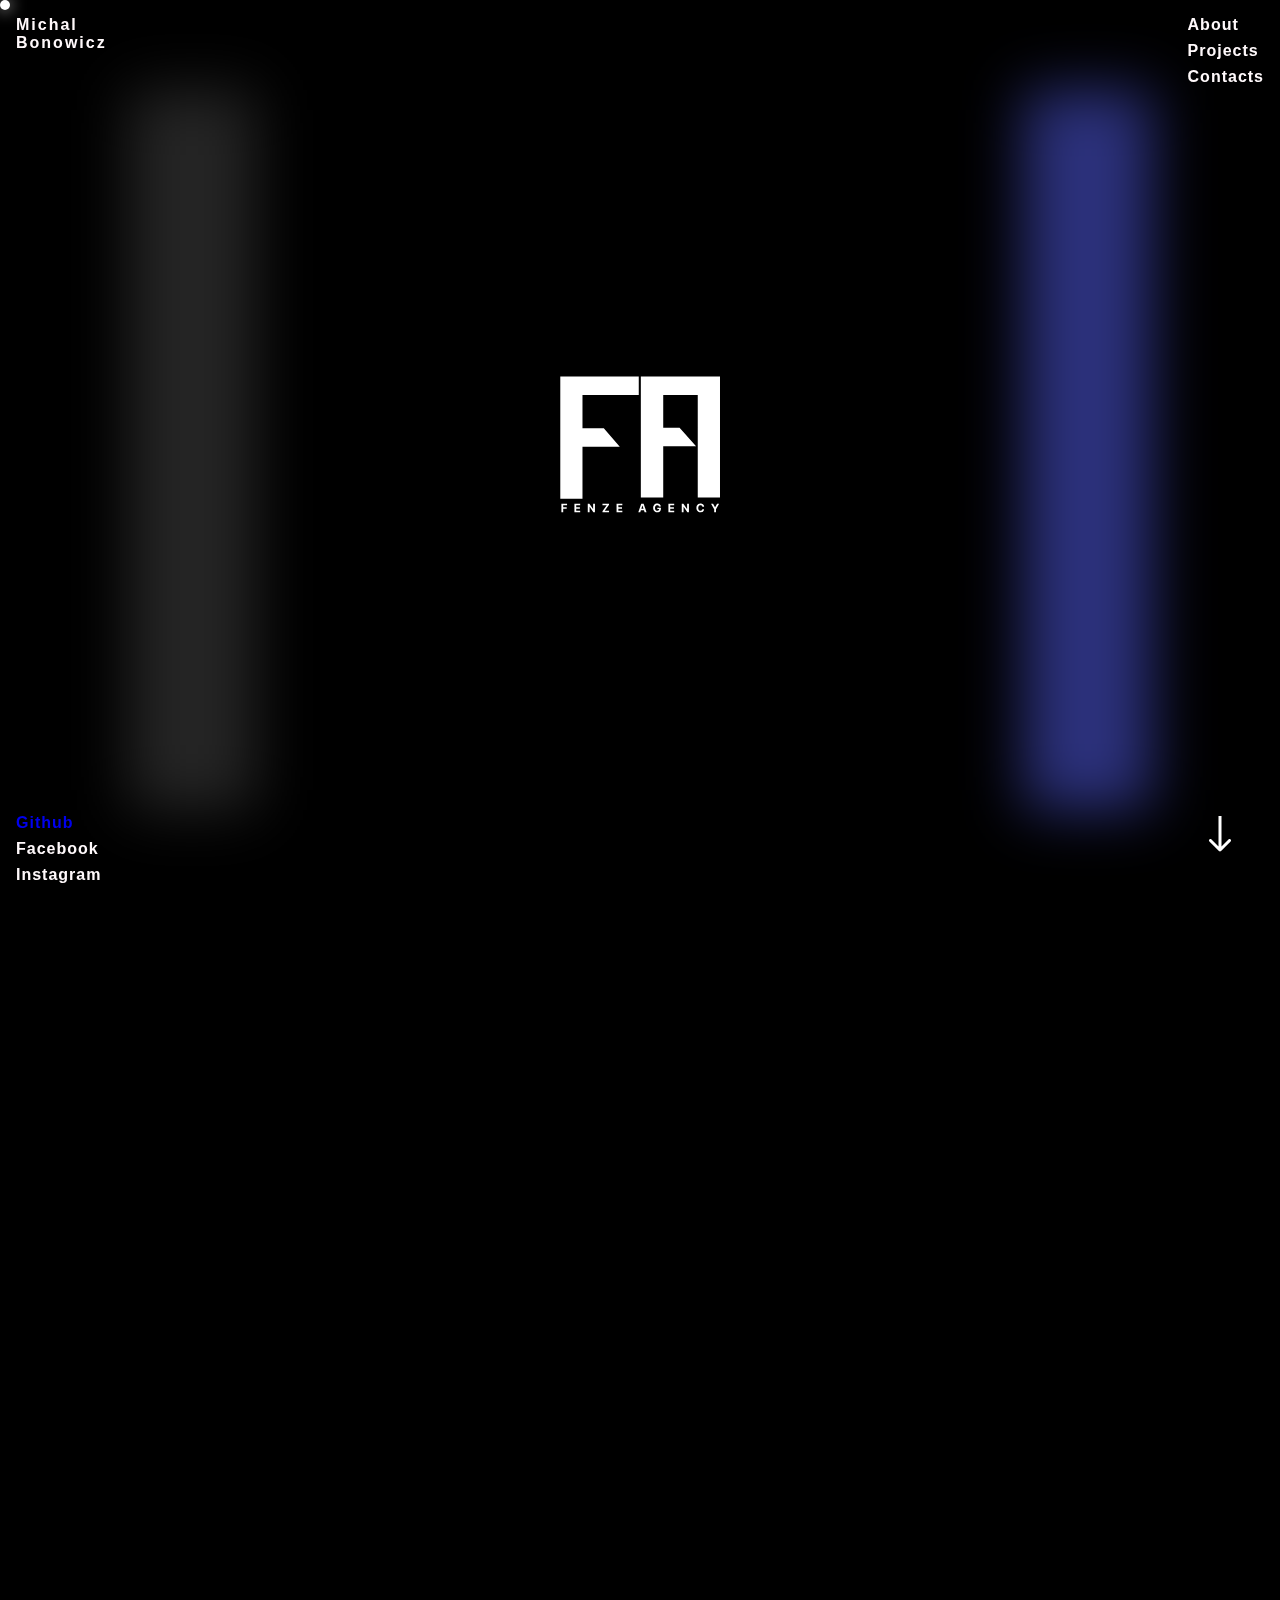
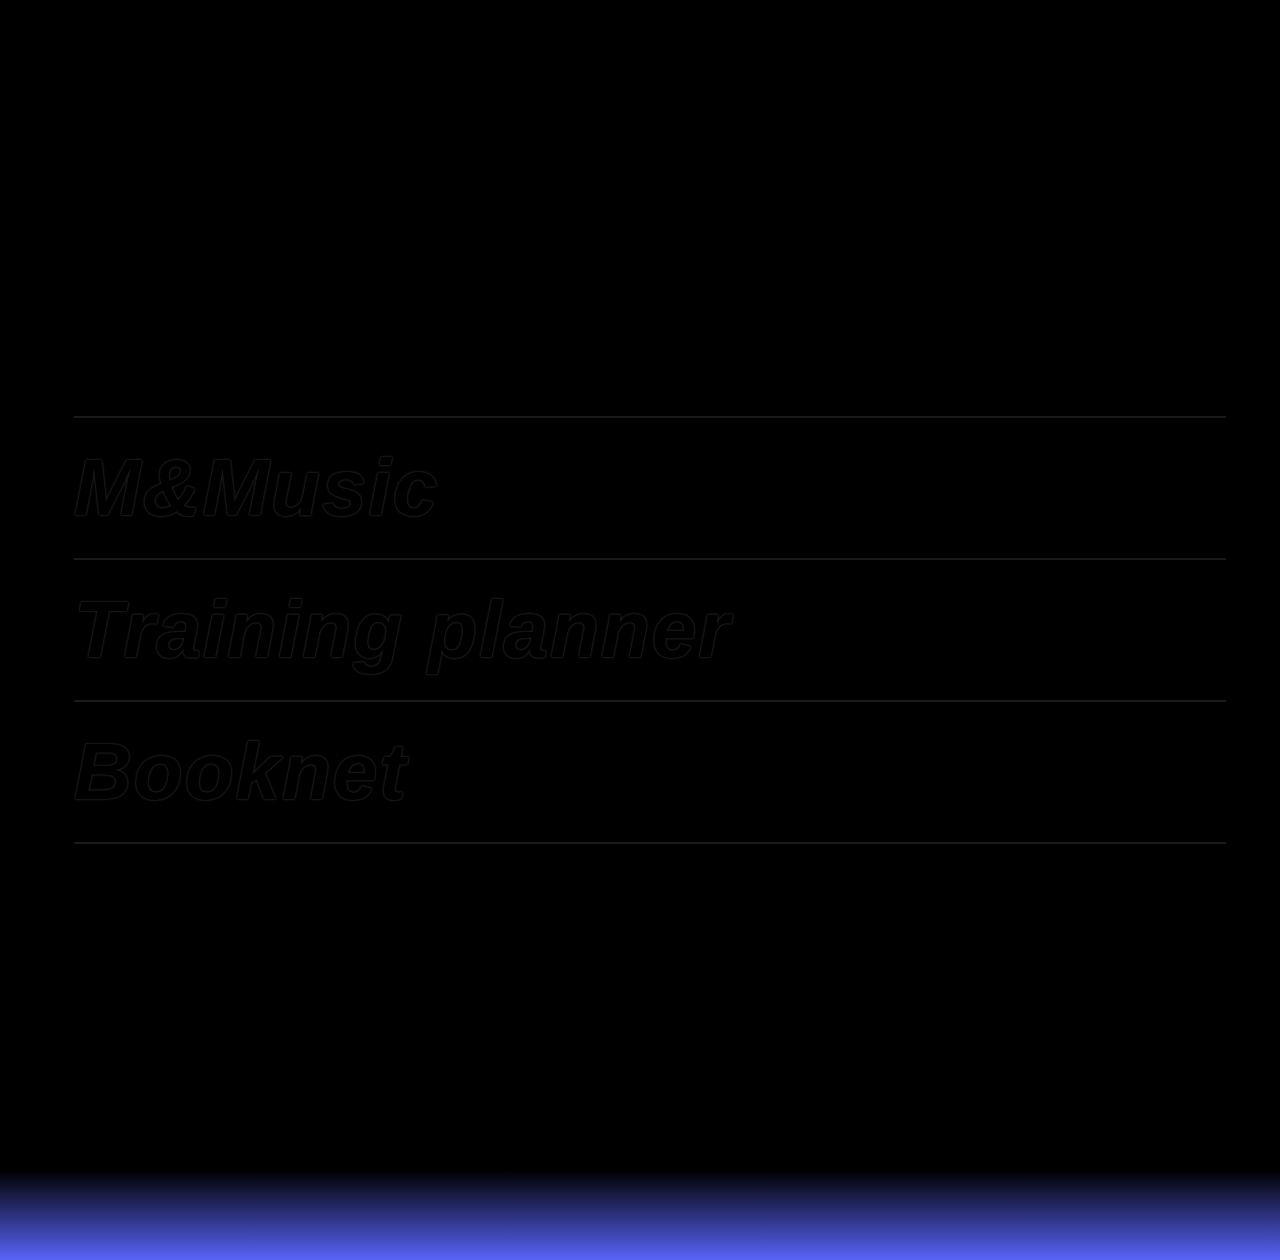
<file: index.html>
<!DOCTYPE html>
<html lang="pl">

<head>
    <meta charset="UTF-8">
    <meta http-equiv="X-UA-Compatible" content="IE=edge">
    <meta name="viewport" content="width=device-width, initial-scale=1.0">
    <link rel="shortcut icon" href="svg/favicon.svg" type="image/x-icon">
    <link rel="stylesheet" href="styles/style.css">
    <link rel="preconnect" href="https://fonts.googleapis.com">
    <link rel="preconnect" href="https://fonts.gstatic.com" crossorigin>
    <script src="scripts/Cursor.js"></script>
    <script src="scripts/script.js" defer></script>
    <title>MBonowicz</title>
</head>

<body>
    <!-- position fixed components -->

    <div class="logoText">
        Michal <br> Bonowicz
    </div>

    <nav class="navigation">
        <ul class="navigation__items">
            <li class="navigation__item">About</li>
            <li class="navigation__item">Projects</li>
            <li class="navigation__item">Contacts</li>
        </ul>
    </nav>

    <div class="socials">
        <ul class="socials__items">
            <li class="socials__item"><a href="https://github.com/michab1332/" target="blank">Github</a></li>
            <li class="socials__item">Facebook</li>
            <li class="socials__item">Instagram</li>
        </ul>
    </div>

    <img class="arrow" src="svg/arrow.svg" alt="arrow">

    <!-- position fixed components -->
    <section class="heroPage">
        <div class="rectangle"></div>
        <div class="rectangle--grey"></div>
        <img class="heroPage__fenzeIcon" src="svg/fenze.svg" alt="fenze icon">
        <div class="heroPage__textWrapper">
            <p class="heroPage__text">
                front-end<br>developer
            </p>
            <p class="heroPage__textMin"><a href="https://agency.fenze.dev/" target="blank">from Fenze Agency</a></p>
        </div>
    </section>

    <section class="about">
        <p class="about__text">
            I’m a front-end developer with over 3 years of coding experience.
            I’m particularly interested in UI/UX design, building websites and back-end development.
        </p>
    </section>

    <section class="projects">
        <ul class="projects__items">
            <li class="projects__item"><a href="https://github.com/michab1332/m-music" target="blank">M&Music</a></li>
            <li class="projects__item"><a href="https://github.com/michab1332/training_plan_app" target="blank">Training
                    planner</a></li>
            <li class="projects__item"><a href="https://github.com/michab1332/booknet" target="blank">Booknet</a></li>
        </ul>
    </section>

    <footer class="contacts">
        <ul class="footer__items">
            <li class="footer__item">Facebook</li>
            <li class="footer__item">Instagram</li>
            <li class="footer__item"><a href="https://github.com/michab1332/" target="blank">Github</a></li>
        </ul>
    </footer>
</body>

</html>
</file>
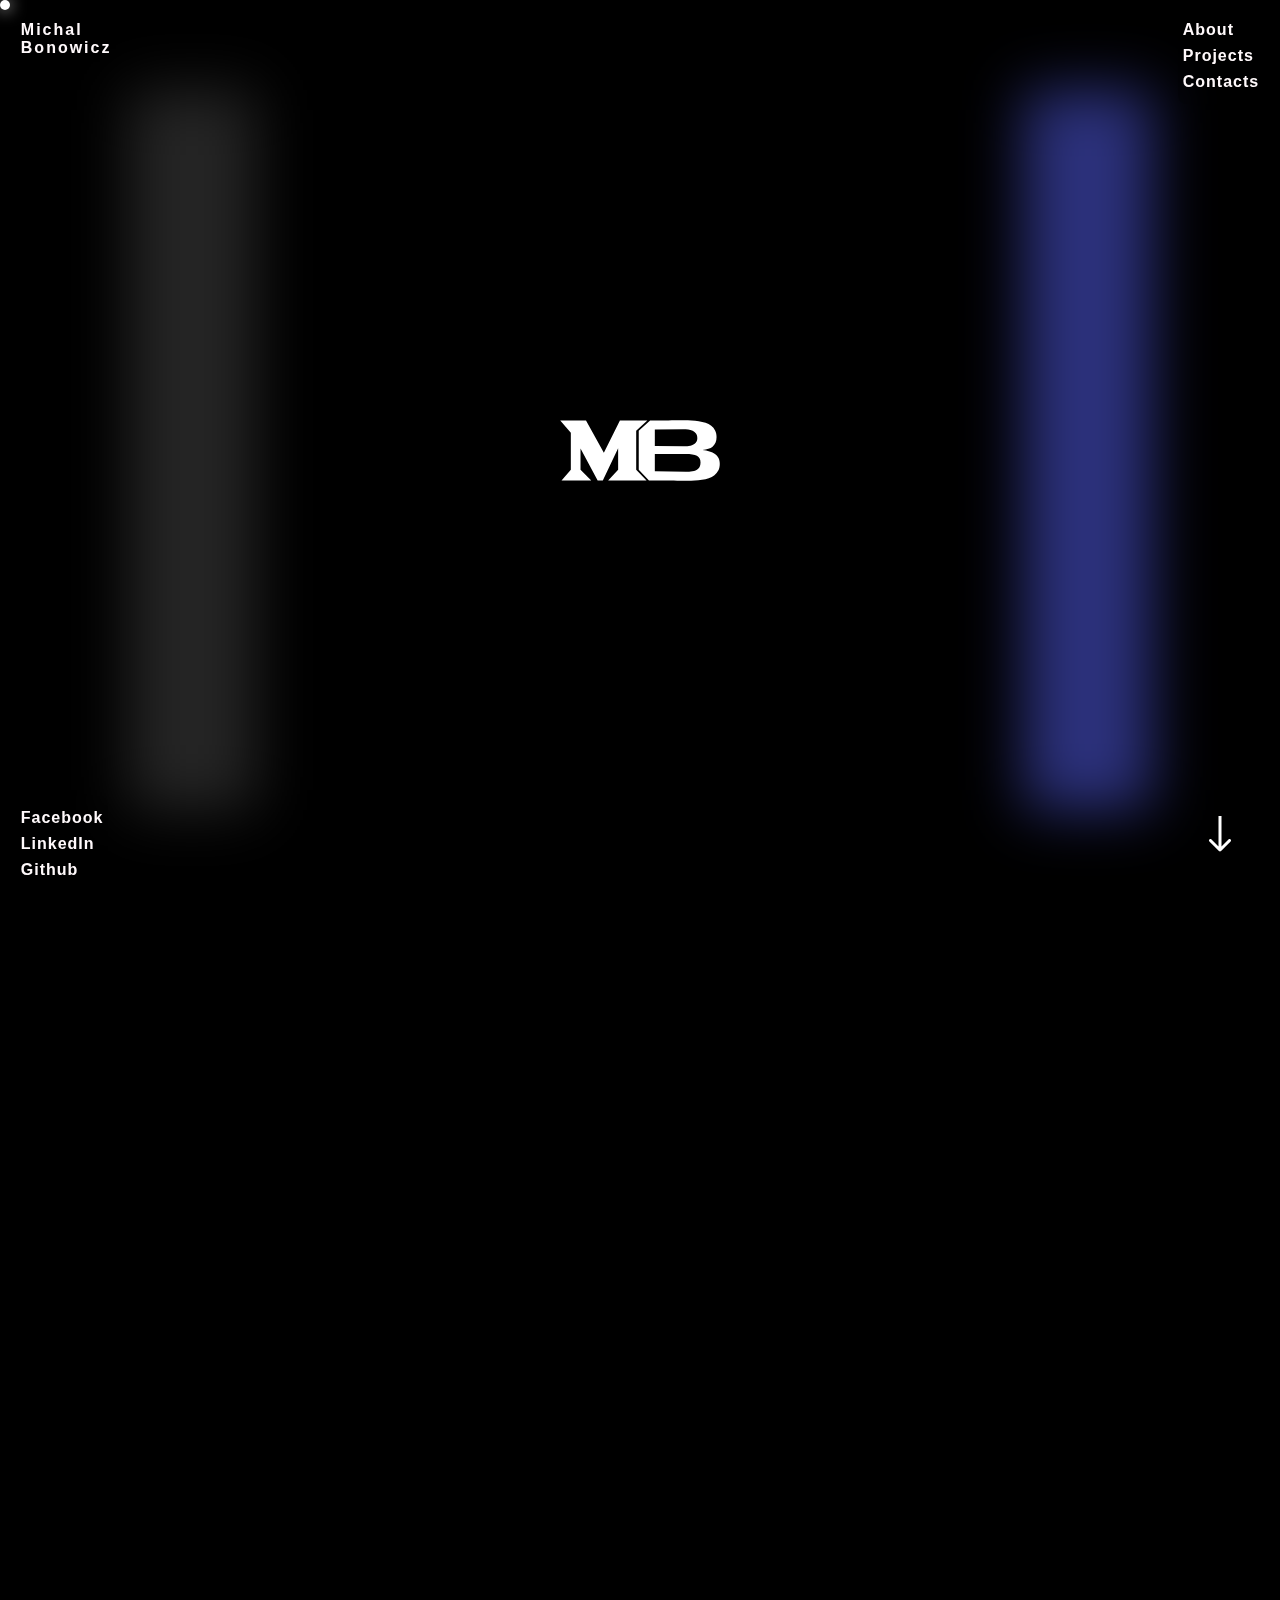
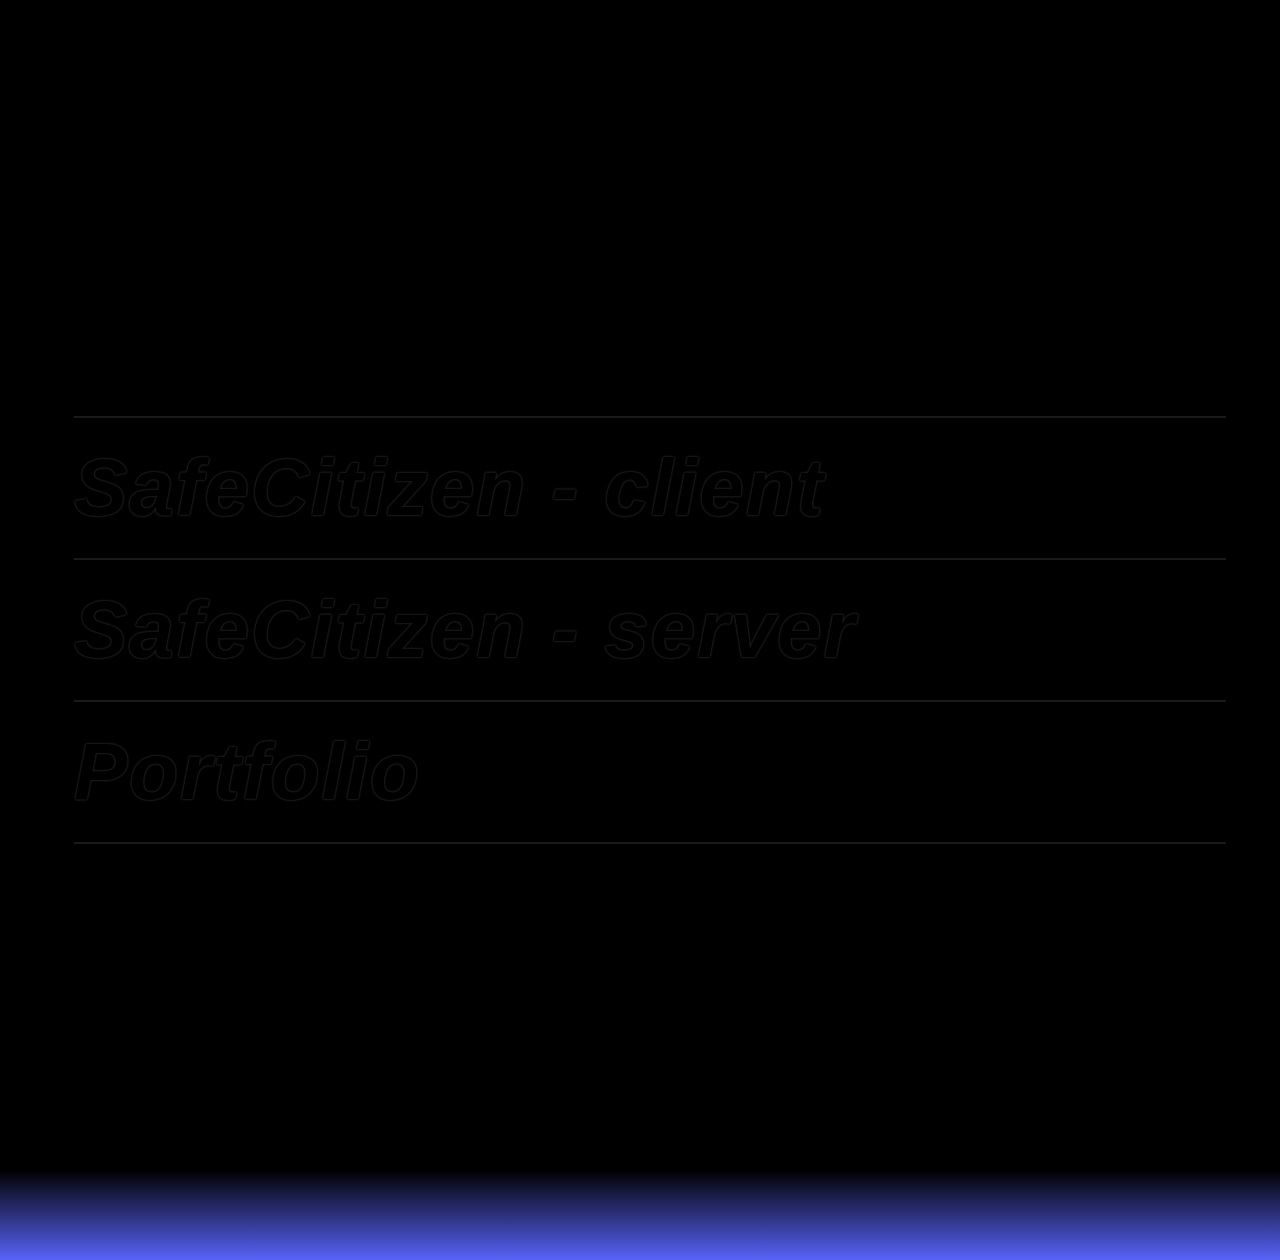
<file: public/index.html>
<!DOCTYPE html>
<html lang="pl">

<head>
    <meta charset="UTF-8">
    <meta http-equiv="X-UA-Compatible" content="IE=edge">
    <meta name="viewport" content="width=device-width, initial-scale=1.0">
    <link rel="shortcut icon" href="svg/favicon.svg" type="image/x-icon">
    <link rel="stylesheet" href="styles/style.css">
    <link rel="preconnect" href="https://fonts.googleapis.com">
    <link rel="preconnect" href="https://fonts.gstatic.com" crossorigin>
    <script src="scripts/Cursor.js"></script>
    <script src="scripts/script.js" defer></script>
    <title>MBonowicz</title>

    <!-- Primary Meta Tags -->
    <meta name="title" content="Michał Bonowicz => Front-end developer">
    <meta name="description" content="I'll make you beautiful website">

    <!-- Open Graph / Facebook -->
    <meta property="og:type" content="website">
    <meta property="og:url" content="https://metatags.io/">
    <meta property="og:title" content="Michał Bonowicz => Front-end developer">
    <meta property="og:description" content="I'll make you beautiful website">
    <meta property="og:image"
        content="https://metatags.io/assets/meta-tags-16a33a6a8531e519cc0936fbba0ad904e52d35f34a46c97a2c9f6f7dd7d336f2.png">

    <!-- Twitter -->
    <meta property="twitter:card" content="summary_large_image">
    <meta property="twitter:url" content="https://metatags.io/">
    <meta property="twitter:title" content="Michał Bonowicz => Front-end developer">
    <meta property="twitter:description" content="I'll make you beautiful website">
    <meta property="twitter:image"
        content="https://metatags.io/assets/meta-tags-16a33a6a8531e519cc0936fbba0ad904e52d35f34a46c97a2c9f6f7dd7d336f2.png">
</head>

<body>
    <!-- position fixed components -->

    <div class="logoText">
        Michal <br> Bonowicz
    </div>

    <nav class="navigation">
        <ul class="navigation__items">
            <li class="navigation__item">About</li>
            <li class="navigation__item">Projects</li>
            <li class="navigation__item">Contacts</li>
        </ul>
    </nav>

    <div class="socials">
        <ul class="socials__items">
            <li class="socials__item"><a href="https://www.facebook.com/profile.php?id=100011013907230">Facebook</a>
            </li>
            <li class="socials__item"><a href="https://www.linkedin.com/in/micha%C5%82-bonowicz-b2b9222b7/">LinkedIn</a>
            </li>
            <li class="socials__item"><a href="https://github.com/michab1332/" target="blank">Github</a></li>
        </ul>
    </div>

    <img class="arrow" src="svg/arrow.svg" alt="arrow">

    <!-- position fixed components -->
    <section class="heroPage">
        <div class="rectangle"></div>
        <div class="rectangle--grey"></div>
        <img class="heroPage__fenzeIcon" src="svg/favicon.svg" alt="fenze icon">
        <div class="heroPage__textWrapper">
            <p class="heroPage__text">
                front-end<br>developer
            </p>
            <p class="heroPage__textMin">from zero to hero</p>
        </div>
    </section>

    <section class="about">
        <p class="about__text">
            I’m a front-end developer with over 4 years of coding experience.
            I’m particularly interested in UI/UX design, building websites and back-end development.
        </p>
    </section>

    <section class="projects">
        <ul class="projects__items">
            <li class="projects__item"><a href="https://github.com/michab1332/safecitizen-client"
                    target="blank">SafeCitizen - client</a></li>
            <li class="projects__item"><a href="https://github.com/michab1332/safecitizen" target="blank">SafeCitizen -
                    server</a></li>
            <li class="projects__item"><a href="https://github.com/michab1332/portfolio" target="blank">Portfolio</a>
            </li>
        </ul>
    </section>

    <footer class="contacts">
        <ul class="footer__items">
            <li class="footer__item"><a href="https://www.facebook.com/profile.php?id=100011013907230"
                    target="blank">Facebook</a></li>
            <li class="footer__item"><a href="https://www.linkedin.com/in/micha%C5%82-bonowicz-b2b9222b7/"
                    target="blank">LinkedIn</a></li>
            <li class="footer__item"><a href="https://github.com/michab1332/" target="blank">Github</a></li>
        </ul>
    </footer>
</body>

</html>
</file>
<file: styles/style.css>
@import url('https://fonts.googleapis.com/css2?family=Rubik+Mono+One&display=swap');

:root {
    --rubik-mono-one: Rubik Mono One, sans-serif;
    --montserrat: Montserrat, sans-serif;
    --blue: #5863F8;
    --black: #000000;
    --white: #FFF9FB;
    --text-shadow: transparent 0px 0px 1px, #fff 0px 0px 2px, #fff 0px 0px 2px,
        #fff 0px 0px 2px, #fff 0px 0px 2px, #fff 0px 0px 2px;
}

* {
    box-sizing: border-box;
    margin: 0;
    padding: 0;
    scroll-behavior: smooth;
    cursor: none;
}

a {
    text-decoration: none;
}

a:visited {
    color: var(--white);
}

body {
    overflow-x: hidden;
}

.cursor {
    position: absolute;
    top: 0;
    left: 0;
    width: 10px;
    height: 10px;
    background-color: transparent;
    backdrop-filter: invert(100%);
    pointer-events: none;
    border-radius: 50%;
    display: flex;
    align-items: center;
    justify-content: center;
    transition: width .3s ease, height .3s ease, transform 0.1s ease, background-color .2s ease;
    z-index: 999;
    box-shadow: 0 0 1rem rgb(255, 255, 255);
}

.--blue {
    background-color: var(--blue);
}

.--active::after {
    content: '';
    width: 100%;
    height: 100%;
    z-index: -1;
    border: 3px solid #fff;
    border-radius: 50%;
    position: absolute;
    box-shadow: 0 0 1em rgba(255, 255, 255, 0.526);
    animation: cursorActive 3s;
    animation-iteration-count: infinite;
}

.cursor>p {
    margin: 0 1rem;
    user-select: none;
    font-size: .6rem;
    font-family: var(--rubik-mono-one);
}

.heroPage {
    width: 100%;
    height: 100vh;
    background-color: var(--black);
    display: flex;
    align-items: center;
    justify-content: center;
    user-select: none;
    position: relative;
}

.heroPage__textWrapper {
    color: var(--white);
    font-size: 5rem;
    font-family: var(--rubik-mono-one);
    letter-spacing: .4rem;
    opacity: 0;
    transform: translateY(-10rem);
    transition: opacity 2s ease, transform 1s ease;
}

.heroPage__text::before {
    content: "Front-end Developer";
    position: absolute;
    top: 5px;
    left: 5px;
    color: var(--black);
    z-index: -1;
    text-shadow: var(--text-shadow);
    -webkit-font-smoothing: antialiased;
    transform: scale(.95);
    opacity: .3;
    animation: textShadowAnimation 5s infinite ease-in-out;
}

.heroPage__fenzeIcon {
    position: absolute;
    width: 10rem;
    transition: opacity .5s ease, transform 1s ease;
}

.heroPage__textMin {
    font-size: 1rem;
    color: var(--blue);
    margin-left: 5px;
    position: relative;
    width: 100%;
}

.heroPage__textMin>a {
    text-decoration: none;
}

.heroPage__textMin>a:visited {
    color: var(--blue);
}

.heroPage__textMin::before {
    content: "";
    position: absolute;
    width: 50%;
    height: 3px;
    background-color: var(--blue);
    bottom: -5px;
    opacity: 0;
    left: 0;
    transition: opacity .3s ease;
}

.heroPage__textMin:hover::before {
    opacity: 1;
}

.rectangle {
    position: absolute;
    top: 10%;
    right: 10%;
    width: 10%;
    height: 80%;
    background-color: var(--blue);
    z-index: 1;
    filter: blur(30px);
    opacity: .5;
    animation: onLoadRect 1.5s;
}

.rectangle--grey {
    position: absolute;
    bottom: 10%;
    left: 10%;
    width: 10%;
    height: 80%;
    background-color: #4a4a4a;
    z-index: 1;
    filter: blur(30px);
    opacity: .5;
    animation: onLoadRect 1.5s;
}

.logoText {
    position: fixed;
    font-family: var(--montserrat);
    font-weight: 900;
    letter-spacing: 2px;
    color: var(--white);
    margin: 1rem;
    user-select: none;
    z-index: 999;
}

.navigation {
    position: fixed;
    right: 0;
    margin: 1rem;
    z-index: 999;
}

.navigation__items {
    color: var(--white);
    font-family: var(--montserrat);
    font-weight: 900;
    letter-spacing: 1px;
}

.navigation__item {
    list-style: none;
    margin-bottom: .5rem;
    transition: transform .1s ease-in;
}

.navigation__item:hover {
    transform: scaleX(1.1) scaleY(1.2);
}

.socials {
    position: fixed;
    bottom: 0;
    margin: 1rem;
    transition: opacity .3s ease-in, transform .5s ease;
    z-index: 999;
}

.socials__items {
    color: var(--white);
    font-family: var(--montserrat);
    font-weight: 900;
    letter-spacing: 1px;
}

.socials__item {
    list-style: none;
    margin-top: .5rem;
    transition: transform .1s ease-in;
}

.socials__item:hover {
    transform: scaleX(1.1) scaleY(1.2);
}

.arrow {
    position: fixed;
    bottom: 0;
    right: 0;
    margin: 3rem;
    transition: transform .5s ease-in-out;
    z-index: 999;
}

.about {
    width: 100%;
    min-height: 60vh;
    background-color: var(--black);
    display: flex;
    justify-content: center;
}

.about__text {
    color: var(--white);
    font-family: var(--montserrat);
    font-weight: 900;
    letter-spacing: 2px;
    font-size: 4rem;
    width: 90%;
    user-select: none;
}

.projects {
    width: 100%;
    height: 100vh;
    background-color: var(--black);
    display: flex;
    justify-content: center;
    align-items: center;
}

.projects__items {
    font-family: var(--montserrat);
    font-weight: 900;
    letter-spacing: 2px;
    list-style: none;
    width: 90%;
}

.projects__item {
    width: 100%;
    height: 100%;
    font-size: 5rem;
    text-shadow: var(--text-shadow);
    -webkit-font-smoothing: antialiased;
    border-top: #fff solid 2px;
    padding: 1.5rem 0;
    transition: opacity .3s ease-in, transform .5s ease;
}

.projects__item>a {
    display: inline-block;
    color: #080808;
    width: 100%;
    height: 100%;
    font-style: italic;
}

.projects__item:last-child {
    border-bottom: #fff solid 2px;
}

footer {
    min-height: 20vh;
    width: 100%;
    background: linear-gradient(180deg, var(--black) 50%, var(--blue) 100%);
    display: flex;
    align-items: center;
    justify-content: center;
    font-family: var(--montserrat);
    font-weight: 900;
    letter-spacing: 2px;
    font-size: 4rem;
}

.footer__items {
    width: 80%;
    display: flex;
    justify-content: space-between;
    color: var(--white);
    list-style: none;
    user-select: none;
    opacity: 0;
    transform: translateY(-20px);
    transition: opacity .3s ease-in, transform .5s ease;
}

.footer__item {
    position: relative;
    transition: transform .3s ease-in-out;
}

.footer__item:hover {
    transform: translateY(-5px);
}

.footer__item::before {
    content: '';
    width: 100%;
    height: 5px;
    left: 50%;
    bottom: 0;
    transform: translateX(-50%);
    position: absolute;
    background-color: var(--blue);
    z-index: -1;
    opacity: 0;
    transition: transform .5s ease-in-out, opacity .3s ease-in, background-color .3s ease-in;
}

.footer__item:hover::before {
    opacity: 1;
    transform: translate(-50%) translateY(-100%);
    background-color: var(--white);
}

.about__word {
    opacity: 0;
    transition: opacity 1s ease-in-out;
}

@media only screen and (max-width: 600px) {
    .heroPage__textWrapper {
        font-size: 2rem;
    }

    .heroPage__textMin {
        margin: 0;
    }

    .heroPage__textMin::before {
        width: 100%;
    }

    .about__text {
        font-size: 2.5rem;
    }

    .projects__item {
        font-size: 3rem;
    }

    .footer__items {
        font-size: 3rem;
        flex-direction: column;
        margin: auto 0;
    }

    .footer__item {
        margin-bottom: 1rem;
    }
}

@media only screen and (min-width: 600px) {
    .about__text {
        font-size: 6rem;
        margin-right: 1rem;
    }
}

@keyframes cursorActive {
    0% {
        transform: scale(1);
        opacity: .2;
    }

    25% {
        opacity: 1;
    }

    50% {
        transform: scale(1.2);
        opacity: 0;
    }

    100% {
        transform: scale(1);
        opacity: .1;
    }
}

@keyframes onLoadRect {
    0% {
        opacity: 1;
        transform: scaleX(3);
    }

    50% {
        opacity: .75;
    }

    100% {
        opacity: .5;
    }
}

@keyframes textShadowAnimation {
    0% {
        transform: scale(1);
    }

    50% {
        transform: scale(.95);
        opacity: .1;
    }

    100% {
        transform: scale(1);
    }
}
</file>
<file: public/styles/style.css>
@import url('https://fonts.googleapis.com/css2?family=Rubik+Mono+One&display=swap');

:root {
    --rubik-mono-one: Rubik Mono One, sans-serif;
    --montserrat: Montserrat, sans-serif;
    --blue: #5863F8;
    --black: #000000;
    --white: #FFF9FB;
    --text-shadow: transparent 0px 0px 1px, #fff 0px 0px 2px, #fff 0px 0px 2px,
        #fff 0px 0px 2px, #fff 0px 0px 2px, #fff 0px 0px 2px;
}

* {
    box-sizing: border-box;
    margin: 0;
    padding: 0;
    scroll-behavior: smooth;
    cursor: none;
}

a {
    text-decoration: none;
}

a:visited {
    color: var(--white);
}

body {
    overflow-x: hidden;
}

.cursor {
    position: absolute;
    top: 0;
    left: 0;
    width: 10px;
    height: 10px;
    background-color: transparent;
    backdrop-filter: invert(100%);
    pointer-events: none;
    border-radius: 50%;
    display: flex;
    align-items: center;
    justify-content: center;
    transition: width .3s ease, height .3s ease, transform 0.1s ease, background-color .2s ease;
    z-index: 999;
    box-shadow: 0 0 1rem rgb(255, 255, 255);
}

.--blue {
    background-color: var(--blue);
}

.--active::after {
    content: '';
    width: 100%;
    height: 100%;
    z-index: -1;
    border: 3px solid #fff;
    border-radius: 50%;
    position: absolute;
    box-shadow: 0 0 1em rgba(255, 255, 255, 0.526);
    animation: cursorActive 3s;
    animation-iteration-count: infinite;
}

.cursor>p {
    margin: 0 1rem;
    user-select: none;
    font-size: .6rem;
    font-family: var(--rubik-mono-one);
}

.heroPage {
    width: 100%;
    height: 100vh;
    background-color: var(--black);
    display: flex;
    align-items: center;
    justify-content: center;
    user-select: none;
    position: relative;
}

.heroPage__textWrapper {
    color: var(--white);
    font-size: 5rem;
    font-family: var(--rubik-mono-one);
    letter-spacing: .4rem;
    opacity: 0;
    transform: translateY(-10rem);
    transition: opacity 2s ease, transform 1s ease;
}

.heroPage__text::before {
    content: "Front-end Developer";
    position: absolute;
    top: 5px;
    left: 5px;
    color: var(--black);
    z-index: -1;
    text-shadow: var(--text-shadow);
    -webkit-font-smoothing: antialiased;
    transform: scale(.95);
    opacity: .3;
    animation: textShadowAnimation 5s infinite ease-in-out;
}

.heroPage__fenzeIcon {
    position: absolute;
    width: 10rem;
    transition: opacity .5s ease, transform 1s ease;
}

.heroPage__textMin {
    font-size: 1rem;
    color: var(--blue);
    margin-left: 5px;
    position: relative;
    width: 100%;
}

.heroPage__textMin>a {
    text-decoration: none;
}

.heroPage__textMin>a:visited {
    color: var(--blue);
}

.heroPage__textMin>a:link {
    color: var(--blue);
}

.heroPage__textMin::before {
    content: "";
    position: absolute;
    width: 50%;
    height: 3px;
    background-color: var(--blue);
    bottom: -5px;
    opacity: 0;
    left: 0;
    transition: opacity .3s ease;
}

.heroPage__textMin:hover::before {
    opacity: 1;
}

.rectangle {
    position: absolute;
    top: 10%;
    right: 10%;
    width: 10%;
    height: 80%;
    background-color: var(--blue);
    z-index: 1;
    filter: blur(30px);
    opacity: .5;
    animation: onLoadRect 1.5s;
}

.rectangle--grey {
    position: absolute;
    bottom: 10%;
    left: 10%;
    width: 10%;
    height: 80%;
    background-color: #4a4a4a;
    z-index: 1;
    filter: blur(30px);
    opacity: .5;
    animation: onLoadRect 1.5s;
}

.logoText {
    position: fixed;
    font-family: var(--montserrat);
    font-weight: 900;
    letter-spacing: 2px;
    color: var(--white);
    margin: 1rem;
    user-select: none;
    z-index: 999;

    backdrop-filter: blur(.5rem);
    border-radius: .5rem;
    padding: .3rem;
}

.navigation {
    position: fixed;
    right: 0;
    margin: 1rem;
    z-index: 999;

    backdrop-filter: blur(.5rem);
    border-radius: .5rem;
    padding: .3rem;
}

.navigation__items {
    color: var(--white);
    font-family: var(--montserrat);
    font-weight: 900;
    letter-spacing: 1px;
}

.navigation__item {
    list-style: none;
    margin-bottom: .5rem;
    transition: transform .1s ease-in;
    user-select: none;
}

.navigation__item:hover {
    transform: scaleX(1.1) scaleY(1.2);
}

.socials {
    position: fixed;
    bottom: 0;
    margin: 1rem;
    transition: opacity .3s ease-in, transform .5s ease;
    z-index: 999;

    backdrop-filter: blur(.5rem);
    border-radius: .5rem;
    padding: .3rem;
}

.socials__items {
    color: var(--white);
    font-family: var(--montserrat);
    font-weight: 900;
    letter-spacing: 1px;
}

.socials__item {
    user-select: none;
    list-style: none;
    margin-top: .5rem;
    transition: transform .1s ease-in;
}

.socials__item>a:link {
    color: var(--white);
}

.socials__item:hover {
    transform: scaleX(1.1) scaleY(1.2);
}

.arrow {
    position: fixed;
    bottom: 0;
    right: 0;
    margin: 3rem;
    transition: transform .5s ease-in-out;
    z-index: 999;
}

.about {
    width: 100%;
    min-height: 60vh;
    background-color: var(--black);
    display: flex;
    justify-content: center;
}

.about__text {
    color: var(--white);
    font-family: var(--montserrat);
    font-weight: 900;
    letter-spacing: 2px;
    font-size: 4rem;
    width: 90%;
    user-select: none;
}

.projects {
    width: 100%;
    height: 100vh;
    background-color: var(--black);
    display: flex;
    justify-content: center;
    align-items: center;
}

.projects__items {
    font-family: var(--montserrat);
    font-weight: 900;
    letter-spacing: 2px;
    list-style: none;
    width: 90%;
}

.projects__item {
    width: 100%;
    height: 100%;
    font-size: 5rem;
    text-shadow: var(--text-shadow);
    -webkit-font-smoothing: antialiased;
    border-top: #fff solid 2px;
    padding: 1.5rem 0;
    transition: opacity .3s ease-in, transform .5s ease;
}

.projects__item>a {
    display: inline-block;
    color: #080808;
    width: 100%;
    height: 100%;
    font-style: italic;
}

.projects__item:last-child {
    border-bottom: #fff solid 2px;
}

footer {
    min-height: 20vh;
    width: 100%;
    background: linear-gradient(180deg, var(--black) 50%, var(--blue) 100%);
    display: flex;
    align-items: center;
    justify-content: center;
    font-family: var(--montserrat);
    font-weight: 900;
    letter-spacing: 2px;
    font-size: 4rem;
}

.footer__items {
    width: 80%;
    display: flex;
    justify-content: space-between;
    color: var(--white);
    list-style: none;
    user-select: none;
    opacity: 0;
    transform: translateY(-20px);
    transition: opacity .3s ease-in, transform .5s ease;
}

.footer__item {
    position: relative;
    transition: transform .3s ease-in-out;
}

.footer__item>a:link {
    color: var(--white);
}

.footer__item:hover {
    transform: translateY(-5px);
}

.footer__item::before {
    content: '';
    width: 100%;
    height: 5px;
    left: 50%;
    bottom: 0;
    transform: translateX(-50%);
    position: absolute;
    background-color: var(--blue);
    z-index: -1;
    opacity: 0;
    transition: transform .5s ease-in-out, opacity .3s ease-in, background-color .3s ease-in;
}

.footer__item:hover::before {
    opacity: 1;
    transform: translate(-50%) translateY(-100%);
    background-color: var(--white);
}

.about__word {
    opacity: 0;
    transition: opacity 1s ease-in-out;
}

@media only screen and (max-width: 600px) {
    .heroPage__textWrapper {
        font-size: 2rem;
    }

    .heroPage__textMin {
        margin: 0;
    }

    .heroPage__textMin::before {
        width: 100%;
    }

    .about__text {
        font-size: 2.5rem;
    }

    .projects__item {
        font-size: 3rem;
    }

    .footer__items {
        font-size: 3rem;
        flex-direction: column;
        margin: auto 0;
    }

    .footer__item {
        margin-bottom: 1rem;
    }
}

@media only screen and (min-width: 600px) {
    .about__text {
        font-size: 6rem;
        margin-right: 1rem;
    }
}

@keyframes cursorActive {
    0% {
        transform: scale(1);
        opacity: .2;
    }

    25% {
        opacity: 1;
    }

    50% {
        transform: scale(1.2);
        opacity: 0;
    }

    100% {
        transform: scale(1);
        opacity: .1;
    }
}

@keyframes onLoadRect {
    0% {
        opacity: 1;
        transform: scaleX(3);
    }

    50% {
        opacity: .75;
    }

    100% {
        opacity: .5;
    }
}

@keyframes textShadowAnimation {
    0% {
        transform: scale(1);
    }

    50% {
        transform: scale(.95);
        opacity: .1;
    }

    100% {
        transform: scale(1);
    }
}
</file>
